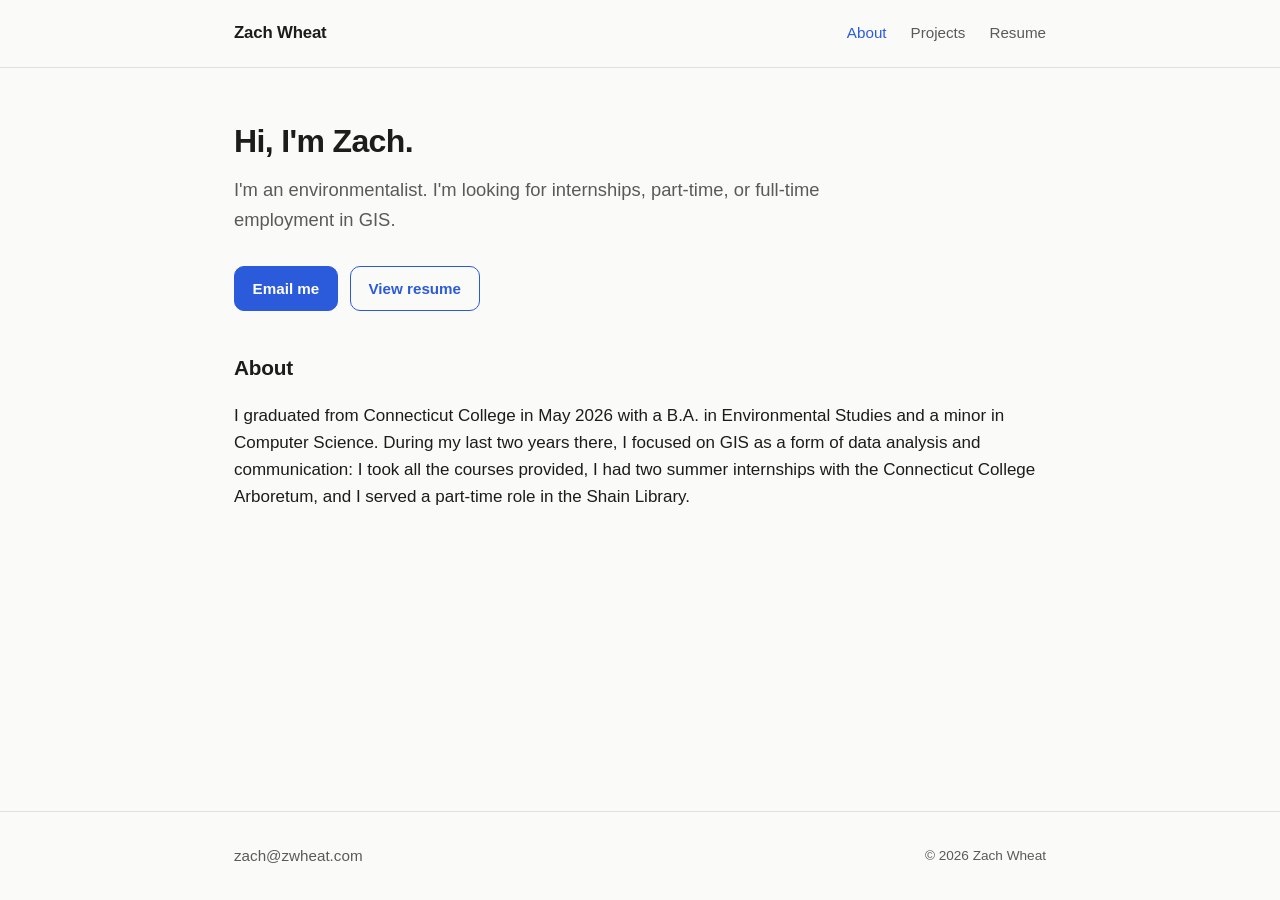
<file: index.html>
<!DOCTYPE html>
<html lang="en">
<head>
  <meta charset="UTF-8">
  <meta name="viewport" content="width=device-width, initial-scale=1.0">
  <title>Zach Wheat</title>
  <meta name="description" content="Portfolio of Zach Wheat.">
  <link rel="stylesheet" href="style.css">
</head>
<body>

  <header class="site-header">
    <div class="nav-wrap">
      <a class="site-title" href="index.html">Zach Wheat</a>
      <nav class="site-nav">
        <a href="index.html" aria-current="page">About</a>
        <a href="projects.html">Projects</a>
        <a href="resume.html">Resume</a>
      </nav>
    </div>
  </header>

  <main>
    <h1>Hi, I'm Zach.</h1>
    <p class="lede">
      I'm an environmentalist. I'm looking for internships, part-time, or
      full-time employment in GIS.
    </p>

    <div class="btn-row">
      <a class="btn btn-primary" href="mailto:zach@zwheat.com">Email me</a>
      <a class="btn btn-secondary" href="resume.html">View resume</a>
    </div>

    <h2>About</h2>
    <p>
      I graduated from Connecticut College in May 2026 with a B.A. in
      Environmental Studies and a minor in Computer Science. During my
      last two years there, I focused on GIS as a form of data analysis
      and communication: I took all the courses provided, I had two
      summer internships with the Connecticut College Arboretum, and I
      served a part-time role in the Shain Library.
    </p>
  </main>

  <footer class="site-footer">
    <div class="footer-wrap">
      <div class="footer-contact">
        <a href="mailto:zach@zwheat.com">zach@zwheat.com</a>
      </div>
      <div class="footer-copy">&copy; <span id="year"></span> Zach Wheat</div>
    </div>
  </footer>

  <script>
    document.getElementById('year').textContent = new Date().getFullYear();
  </script>
</body>
</html>
</file>
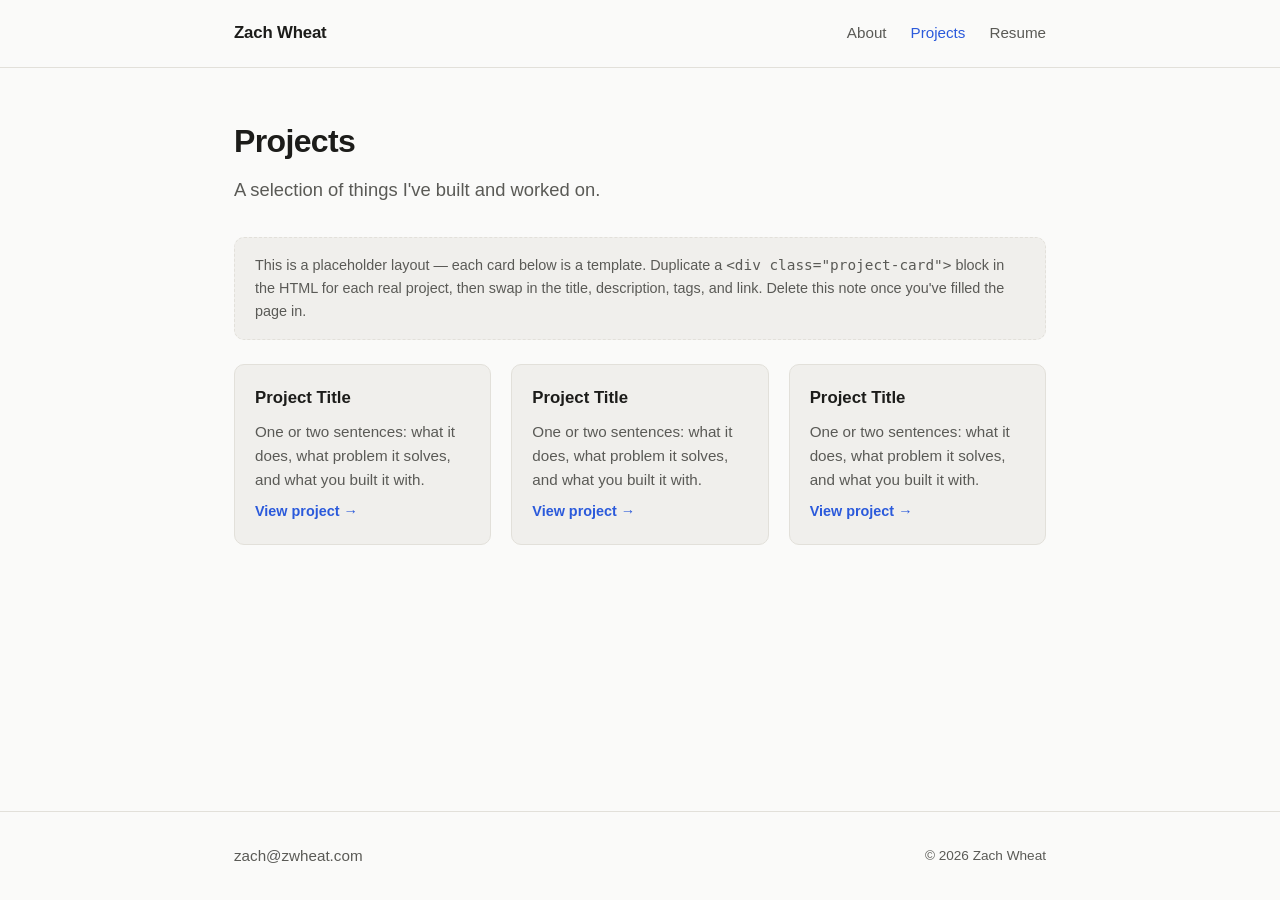
<file: projects.html>
<!DOCTYPE html>
<html lang="en">
<head>
  <meta charset="UTF-8">
  <meta name="viewport" content="width=device-width, initial-scale=1.0">
  <title>Projects — Zach Wheat</title>
  <meta name="description" content="Projects by Zach Wheat.">
  <link rel="stylesheet" href="style.css">
</head>
<body>

  <header class="site-header">
    <div class="nav-wrap">
      <a class="site-title" href="index.html">Zach Wheat</a>
      <nav class="site-nav">
        <a href="index.html">About</a>
        <a href="projects.html" aria-current="page">Projects</a>
        <a href="resume.html">Resume</a>
      </nav>
    </div>
  </header>

  <main>
    <h1>Projects</h1>
    <p class="lede">A selection of things I've built and worked on.</p>

    <div class="placeholder-note">
      This is a placeholder layout — each card below is a template.
      Duplicate a <code>&lt;div class="project-card"&gt;</code> block in
      the HTML for each real project, then swap in the title,
      description, tags, and link. Delete this note once you've
      filled the page in.
    </div>

    <div class="project-grid">

      <!-- PROJECT CARD TEMPLATE — copy this block for each project -->
      <div class="project-card">
        <h3>Project Title</h3>
        <p>
          One or two sentences: what it does, what problem it solves,
          and what you built it with.
        </p>
        <a class="project-link" href="#" target="_blank" rel="noopener">
          View project &rarr;
        </a>
      </div>

      <div class="project-card">
        <h3>Project Title</h3>
        <p>
          One or two sentences: what it does, what problem it solves,
          and what you built it with.
        </p>
        <a class="project-link" href="#" target="_blank" rel="noopener">
          View project &rarr;
        </a>
      </div>

      <div class="project-card">
        <h3>Project Title</h3>
        <p>
          One or two sentences: what it does, what problem it solves,
          and what you built it with.
        </p>
        <a class="project-link" href="#" target="_blank" rel="noopener">
          View project &rarr;
        </a>
      </div>

      <!-- Add more cards as needed, or delete extras -->

    </div>
  </main>

  <footer class="site-footer">
    <div class="footer-wrap">
      <div class="footer-contact">
        <a href="mailto:zach@zwheat.com">zach@zwheat.com</a>
      </div>
      <div class="footer-copy">&copy; <span id="year"></span> Zach Wheat</div>
    </div>
  </footer>

  <script>
    document.getElementById('year').textContent = new Date().getFullYear();
  </script>
</body>
</html>
</file>
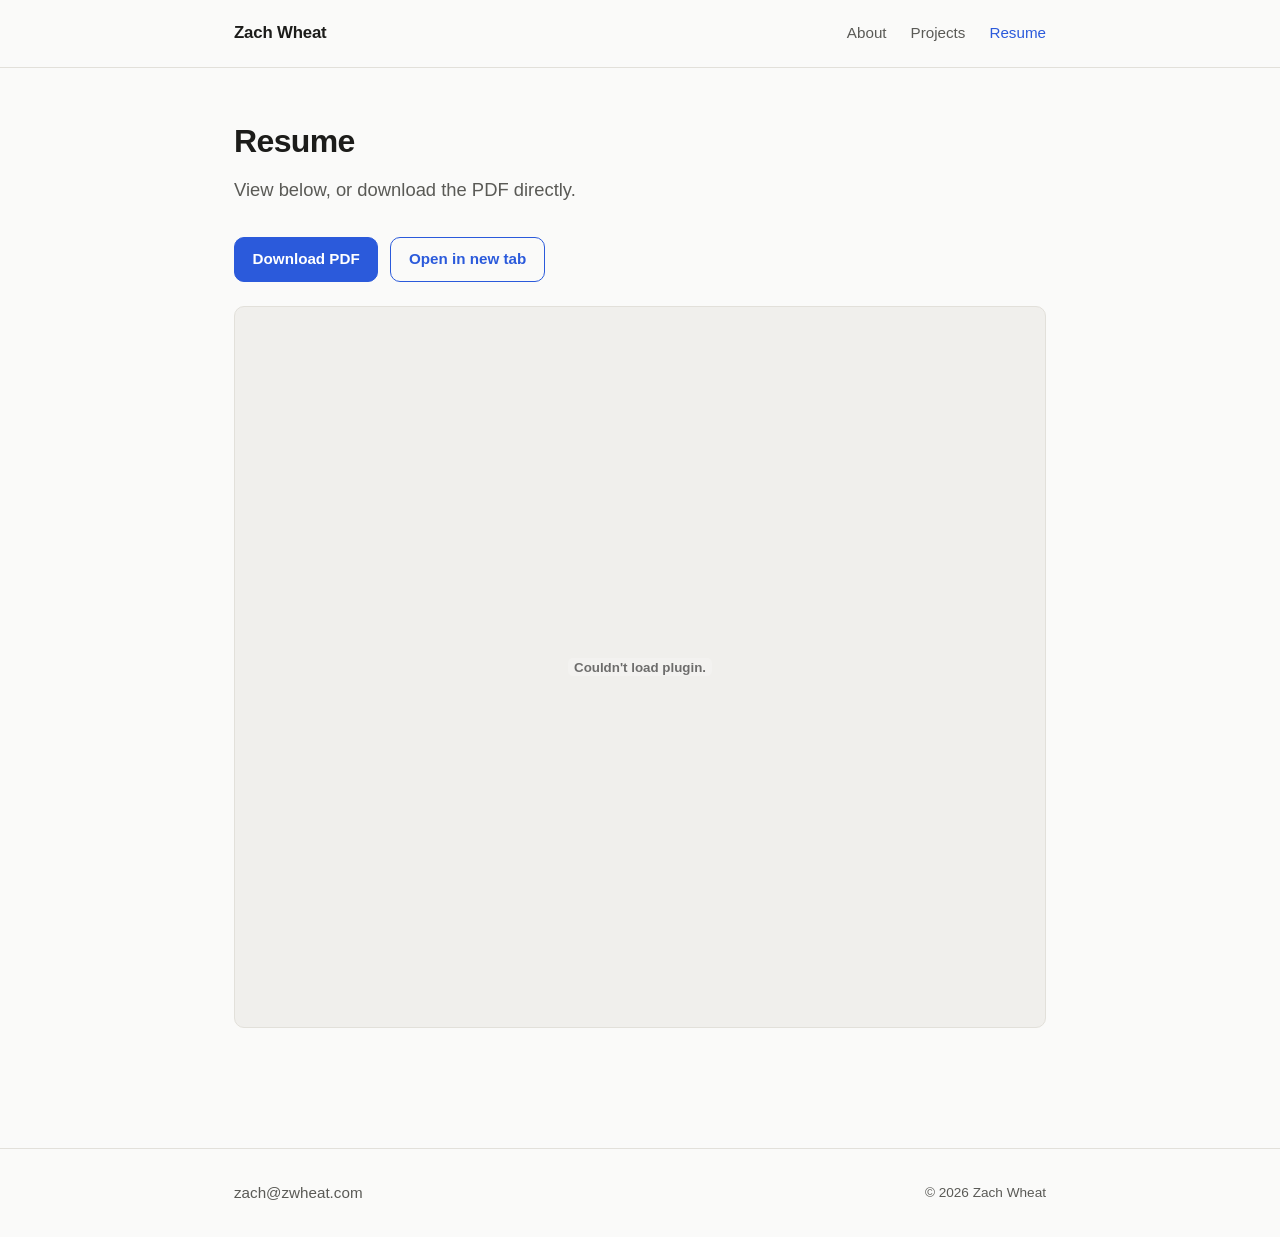
<file: resume.html>
<!DOCTYPE html>
<html lang="en">
<head>
  <meta charset="UTF-8">
  <meta name="viewport" content="width=device-width, initial-scale=1.0">
  <title>Resume — Zach Wheat</title>
  <meta name="description" content="Resume of Zach Wheat.">
  <link rel="stylesheet" href="style.css">
</head>
<body>

  <header class="site-header">
    <div class="nav-wrap">
      <a class="site-title" href="index.html">Zach Wheat</a>
      <nav class="site-nav">
        <a href="index.html">About</a>
        <a href="projects.html">Projects</a>
        <a href="resume.html" aria-current="page">Resume</a>
      </nav>
    </div>
  </header>

  <main>
    <h1>Resume</h1>
    <p class="lede">
      View below, or download the PDF directly.
    </p>

    <div class="btn-row">
      <a class="btn btn-primary" href="assets/resume.pdf" download>Download PDF</a>
      <a class="btn btn-secondary" href="assets/resume.pdf" target="_blank" rel="noopener">Open in new tab</a>
    </div>

    <div class="resume-embed-wrap">
      <embed src="assets/resume.pdf" type="application/pdf" />
      <noscript>
        <div class="resume-fallback">
          Your browser can't preview the PDF inline.
          <a href="assets/resume.pdf">Download it here</a> instead.
        </div>
      </noscript>
    </div>
  </main>

  <footer class="site-footer">
    <div class="footer-wrap">
      <div class="footer-contact">
        <a href="mailto:zach@zwheat.com">zach@zwheat.com</a>
      </div>
      <div class="footer-copy">&copy; <span id="year"></span> Zach Wheat</div>
    </div>
  </footer>

  <script>
    document.getElementById('year').textContent = new Date().getFullYear();

    const embed = document.querySelector('.resume-embed-wrap embed');
    fetch(embed.getAttribute('src'), { method: 'HEAD' })
      .then((res) => {
        if (!res.ok) throw new Error('missing');
      })
      .catch(() => {
        embed.closest('.resume-embed-wrap').innerHTML =
          '<div class="resume-fallback">Add your resume PDF at <code>assets/resume.pdf</code> to show it here.</div>';
      });
  </script>
</body>
</html>
</file>
<file: style.css>
/* ===================================================================
   zwheat.com — shared stylesheet
   Everything visual lives in the :root variables below. To restyle
   the whole site later (new accent color, different font, dark mode
   by default, etc.) you only need to touch this block.
=================================================================== */

:root {
  /* --- Color palette (swap these to reskin the whole site) --- */
  --color-bg: #fafaf9;
  --color-bg-alt: #f0efec;
  --color-text: #1c1c1a;
  --color-text-muted: #5a5a56;
  --color-accent: #2b5adb;       /* single accent color used sparingly */
  --color-accent-hover: #1e42a8;
  --color-border: #e2e0da;

  /* --- Typography --- */
  --font-body: -apple-system, BlinkMacSystemFont, "Segoe UI", Helvetica, Arial, sans-serif;
  --font-heading: var(--font-body);

  /* --- Layout --- */
  --max-width: 860px;
  --radius: 10px;
}

/* Dark mode: follows system preference automatically.
   Delete this block if you don't want an automatic dark mode. */
@media (prefers-color-scheme: dark) {
  :root {
    --color-bg: #121212;
    --color-bg-alt: #1a1a1a;
    --color-text: #f2f1ee;
    --color-text-muted: #a8a6a0;
    --color-accent: #6c93f0;
    --color-accent-hover: #91adf5;
    --color-border: #2d2d2b;
  }
}

* {
  box-sizing: border-box;
}

html, body {
  margin: 0;
  padding: 0;
}

body {
  background: var(--color-bg);
  color: var(--color-text);
  font-family: var(--font-body);
  line-height: 1.6;
  font-size: 17px;
  display: flex;
  flex-direction: column;
  min-height: 100vh;
}

a {
  color: var(--color-accent);
  text-decoration: none;
}

a:hover {
  color: var(--color-accent-hover);
  text-decoration: underline;
}

/* --- Header / nav --- */

header.site-header {
  border-bottom: 1px solid var(--color-border);
}

.nav-wrap {
  max-width: var(--max-width);
  margin: 0 auto;
  padding: 1.25rem 1.5rem;
  display: flex;
  align-items: center;
  justify-content: space-between;
  flex-wrap: wrap;
  gap: 0.75rem;
}

.site-title {
  font-weight: 600;
  font-size: 1.05rem;
  color: var(--color-text);
  text-decoration: none;
  letter-spacing: -0.01em;
}

.site-title:hover {
  text-decoration: none;
  color: var(--color-accent);
}

nav.site-nav {
  display: flex;
  gap: 1.5rem;
}

nav.site-nav a {
  color: var(--color-text-muted);
  font-size: 0.95rem;
  font-weight: 500;
}

nav.site-nav a:hover,
nav.site-nav a[aria-current="page"] {
  color: var(--color-text);
  text-decoration: none;
}

nav.site-nav a[aria-current="page"] {
  color: var(--color-accent);
}

/* --- Main content --- */

main {
  flex: 1;
  width: 100%;
  max-width: var(--max-width);
  margin: 0 auto;
  padding: 3rem 1.5rem 4rem;
}

h1 {
  font-size: 2rem;
  margin: 0 0 0.5rem;
  letter-spacing: -0.02em;
}

h2 {
  font-size: 1.3rem;
  margin: 2.5rem 0 1rem;
  letter-spacing: -0.01em;
}

.lede {
  font-size: 1.15rem;
  color: var(--color-text-muted);
  margin: 0 0 2rem;
  max-width: 60ch;
}

.tag {
  display: inline-block;
  color: var(--color-text-muted);
  font-size: 0.95rem;
  margin-bottom: 1.5rem;
}

/* --- Buttons --- */

.btn {
  display: inline-block;
  padding: 0.6rem 1.1rem;
  border-radius: var(--radius);
  font-weight: 600;
  font-size: 0.95rem;
  border: 1px solid var(--color-accent);
}

.btn:hover {
  text-decoration: none;
}

.btn-primary {
  background: var(--color-accent);
  color: #fff;
}

.btn-primary:hover {
  background: var(--color-accent-hover);
  border-color: var(--color-accent-hover);
  color: #fff;
}

.btn-secondary {
  background: transparent;
  color: var(--color-accent);
}

.btn-row {
  display: flex;
  gap: 0.75rem;
  flex-wrap: wrap;
  margin: 1.5rem 0;
}

/* --- Project cards (placeholder structure) --- */

.project-grid {
  display: grid;
  grid-template-columns: repeat(auto-fill, minmax(240px, 1fr));
  gap: 1.25rem;
  margin-top: 1.5rem;
}

.project-card {
  border: 1px solid var(--color-border);
  border-radius: var(--radius);
  padding: 1.25rem;
  background: var(--color-bg-alt);
  display: flex;
  flex-direction: column;
  gap: 0.5rem;
}

.project-card h3 {
  margin: 0;
  font-size: 1.05rem;
}

.project-card p {
  margin: 0;
  color: var(--color-text-muted);
  font-size: 0.95rem;
  flex: 1;
}

.project-card .project-link {
  font-size: 0.9rem;
  font-weight: 600;
}

.placeholder-note {
  border: 1px dashed var(--color-border);
  border-radius: var(--radius);
  padding: 1rem 1.25rem;
  color: var(--color-text-muted);
  font-size: 0.9rem;
  background: var(--color-bg-alt);
  margin-bottom: 1.5rem;
}

/* --- Resume page --- */

.resume-embed-wrap {
  border: 1px solid var(--color-border);
  border-radius: var(--radius);
  overflow: hidden;
  background: var(--color-bg-alt);
  margin: 1.5rem 0;
}

.resume-embed-wrap embed {
  width: 100%;
  height: 80vh;
  display: block;
  border: none;
}

.resume-fallback {
  padding: 2rem;
  text-align: center;
  color: var(--color-text-muted);
}

/* --- Footer (contact info — present on every page) --- */

footer.site-footer {
  border-top: 1px solid var(--color-border);
  margin-top: 2rem;
}

.footer-wrap {
  max-width: var(--max-width);
  margin: 0 auto;
  padding: 2rem 1.5rem;
  display: flex;
  align-items: center;
  justify-content: space-between;
  flex-wrap: wrap;
  gap: 1rem;
}

.footer-contact {
  display: flex;
  flex-wrap: wrap;
  gap: 1.25rem;
  font-size: 0.95rem;
}

.footer-contact a {
  color: var(--color-text-muted);
  font-weight: 500;
}

.footer-contact a:hover {
  color: var(--color-accent);
}

.footer-copy {
  color: var(--color-text-muted);
  font-size: 0.85rem;
}

@media (max-width: 520px) {
  main {
    padding: 2rem 1.25rem 3rem;
  }
  h1 {
    font-size: 1.6rem;
  }
}
</file>
